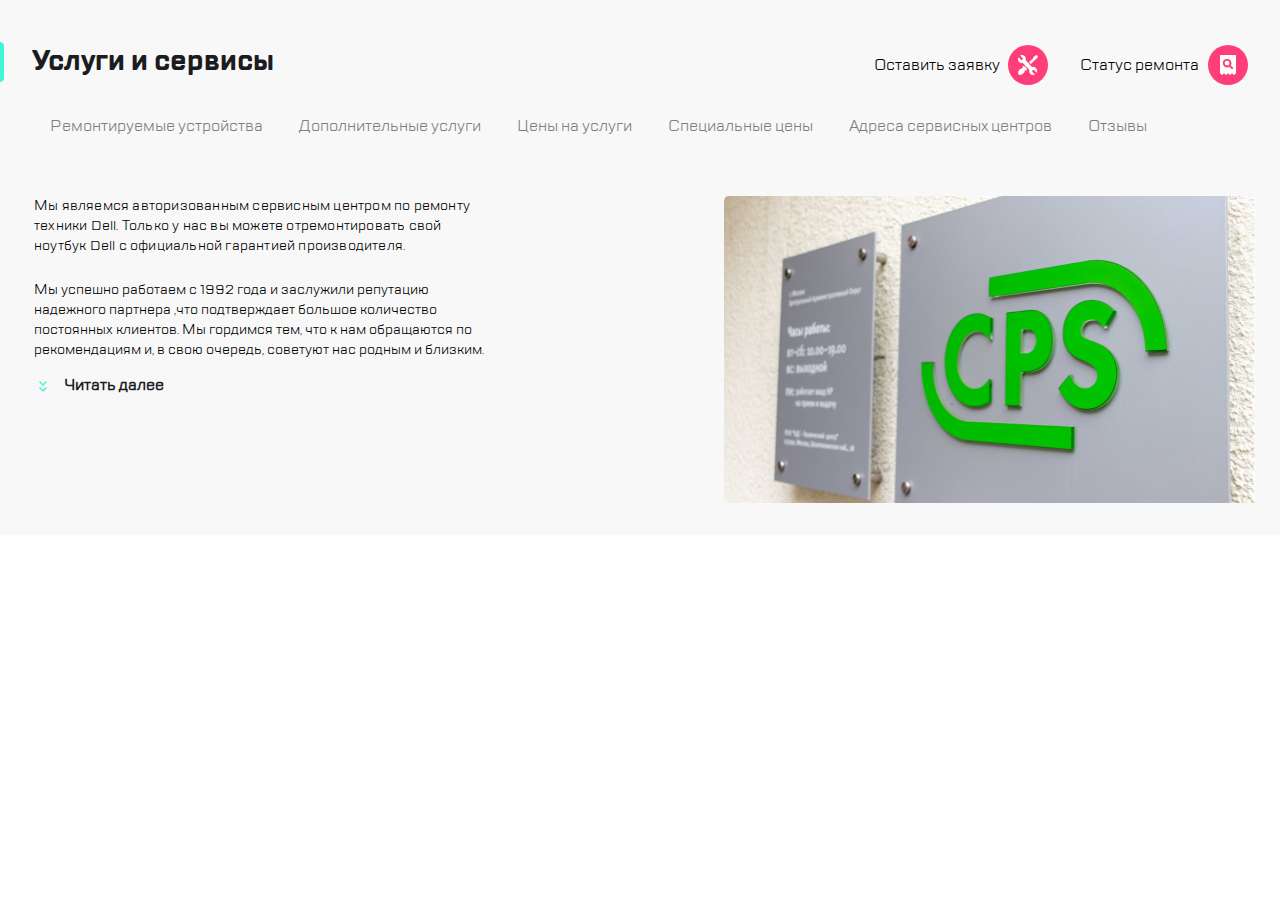
<file: index.html>
<!DOCTYPE html>
<html lang="ru">
<head>
    <meta charset="UTF-8">
    <meta http-equiv="X-UA-Compatible" content="IE=edge">
    <meta name="viewport" content="width=device-width, initial-scale=1.0">
    <link rel="stylesheet" type="text/css" href="css-style.css">
    <title>CPS</title>
</head>
<body>
    
  <header>
     <nav class="header">
         <ul class="header__navigation">
         <li class="header__navigation--icon-1">
             <a href="#">
                 <img src="images/icon_burger.png" >
             </a>
            </li>
         <li class="header__navigation--icon-2">
                <img src="images/Logo.svg">
         </li>
         <li class="header__navigation--icon-3">
                <img src="images/divider.png">
         </li>
         <li class="header__navigation--icon-4">
            <a href="#">
               <img src="images/call.png">
            </a>
        </li>
         <li class="header__navigation--icon-5">
            <a href="#">
               <img src="images/chat.png">
            </a>
        </li>
         <li class="header__navigation--icon-6">
            <a href="#">
               <img src="images/profile.png">
            </a>
        </li>
         <li class="header__navigation--icon-7">
               <img src="images/divider.png">
         </li>
         <li class="header__navigation--icon-8">
             <a href="#">
                <img src="images/setting.png">
             </a>
         </li>
         <li class="header__navigation--icon-9">
            <a href="#">
                <img src="images/search.png">
            </a>   
         </li>
        </ul>
    </nav> 
  </header>
  <main>
      <section class="main__header--wrapper">
        <h1 class="main__inner">Услуги и сервисы</h1>
        <div class="main__icon--1120">
      <div class="main__icon--1120--1">
        <a  href="#">
            <img src="images/setting.png">
         </a>
        </div>
        <div class="main__icon--1120--2">
         <a href="#">
            <img src="images/search.png">
        </a> 
        </div>
        </div>
    </section>
      <ul class="main__menu">
          <li><a class="menu__link link--1" href="#" >Ремонтируемые устройства</a></li>
          <li><a class="menu__link link--2" href="#" >Дополнительные услуги</a></li>
          <li><a class="menu__link link--3" href="#" >Цены на услуги</a></li></li>
          <li><a class="menu__link link--4" href="#" >Специальные цены</a></li>
          <li><a class="menu__link link--5" href="#" >Адреса сервисных центров</a></li>
          <li><a class="menu__link link--6" href="#" >Отзывы</a></li>
      </ul>
      <article class="main__article">
          <div class="main__article text">
              <p class="main__article text--1">Мы являемся авторизованным сервисным центром по ремонту техники Dell.
                   Только у нас вы можете отремонтировать свой ноутбук Dell с официальной гарантией производителя.</p>
              <p class="main__article text--2">Мы успешно работаем с 1992 года и заслужили репутацию надежного партнера
                  <span class="main__article text--2--1">,что подтверждает большое количество постоянных клиентов. 
                  Мы гордимся тем, что к нам обращаются по рекомендациям и, в свою очередь, советуют нас родным и близким.</span></p>
               <a class="main__article text--next" href="#" >Читать далее</a>
          </div>
          <div class="main__img">
              <img class="main__img--banner" src="images/banner1.jpg" alt="Баннер компании">
          </div>
        </article>
  </main>
</body>
</html>
</file>
<file: css-style.css>
@font-face {
    font-family: 'TT Lakes Regular';
    src: url('fonts/TTLakes-Regular.woff');
    font-weight: normal;
    font-style: normal;
    font-display: swap;
    }
    @font-face {
        font-family: 'TT Lakes Bold';
        src: url('fonts/TTLakes-Bold.woff');
        font-weight: normal;
        font-style: normal;
        font-display: swap;
        }

    body {
    width: 100%;
    height: auto;
    background: #FFFFFF;
    font-family: 'TT Lakes Regular';
    margin: 0 ;
    box-sizing: border-box;
    } 

    .header {
        height: 88px;
        border-bottom: 1px solid #D9FFF5;
    }

    .header__navigation {
        display: flex;
        justify-content: space-between;
        padding: 18.59px 16px;
        align-items: center;
        margin: 0;
        list-style: none;
    }
    .main__header--wrapper {
        display: flex;
        align-items:center;
        justify-content: space-between;
    }
    .main__icon--1120 {
        display: inline-flex;
        margin: 42px 32px 0 0;
        font-size: 16px; 
    }
    .main__icon--1120 a {
        background: #FF3E79;
        width: 40px;
        height: 40px;
        border-radius: 50%;
        display: flex;
        align-items:center;
        justify-content: center;
    }
    .main__icon--1120--1 {
        margin-right: 32px;
        display:inline-flex;  
    }
    .main__icon--1120--2 {
        display:inline-flex;  
    }
    .main__icon--1120--1::before {
        content:"Оставить заявку";
        align-self: center;
        margin-right: 8px;  
    }
    .main__icon--1120--2::before {
        content:"Статус ремонта";
        align-self: center;
        margin-right: 9px;
    }

    .header__navigation--icon-1 a {
        width: 18px;
        height: 16px;
    }
    
    .header__navigation--icon-1,
    .header__navigation--icon-8,
    .header__navigation--icon-9 {
        background: #FF3E79;
        width: 40px;
        height: 40px;
        border-radius: 50%; 
        display: flex;
        align-items:center;
        justify-content: center; 
    }

    .header__navigation--icon-8 a,
    .header__navigation--icon-5 a {
        width: 20px;
        height: 20px;
    }
    .header__navigation--icon-9 a {
        width: 16px;
        height: 20px;
    }
    
    .header__navigation--icon-4,
    .header__navigation--icon-5,
    .header__navigation--icon-6,
    .header__navigation--icon-7 {
        display: none
    }
    main {
        background: #F8F8F8;
        height: 509px;
    }
    .main__inner {
        position: relative;
        font-size: 28px;
        padding: 24px 16px;
        color:#1B1C21;
        font-family: 'TT Lakes Bold';
        margin: 0;   
    }
    .main__inner::before {
        content: "";
        position: absolute;
        width: 4px; 
        height: 40px;
        background:url(images/highlight.png);
        left: 0; 
    }
    .main__menu {
        display:flex;
        overflow: auto;
        white-space: nowrap;
        padding-left: 16px;
        list-style: none;   
    }
    .menu__link {
        display: inline-flex;
        align-items: center;
        padding: 0 16px;
        font-size: 16px;
        color: #7E7E82;
        height: 40px;
        text-decoration: none;
        border: 2px solid transparent;      
    }
    .menu__link:hover {
        border: 2px solid #B8FFEC;
        border-radius: 6px;
        background: #FFFFFF;
        height: 40px;
    }
    .main__article .text--1 {
        font-size: 14px;
        line-height: 18px;
        margin-bottom: 16px;
        padding: 0 16px;
        letter-spacing: 0.2px;
    }
    .main__article .text--2 {
        display: none;
    }
    .main__article .text--next {
        font-size: 16px;
        font-weight: bold;
        color: #1B1C21;
        text-decoration: none;
        padding-left: 48px;
        position: relative;
    }
    .text--next::before {
        content: "";
        position: absolute;
        background: url(images/expand.png);
        left: 16px;
        width: 24px;
        height: 24px;
    }
    .main__img {
        margin-top: 16px;
        margin-bottom: 35px;
    }
    .main__img--banner {
        width: 100%;
    }

    
    @media (min-width:768px)  {
        
    body {
        width: 100%;
        height: 504px;   
    }
    .header__navigation--icon-1 {
        order: -2;
    }
    .header__navigation--icon-2 {
        padding-right: 250.73px;
    }
    .header__navigation--icon-3 {
        order: -1;
    }
    .header__navigation--icon-4 a {
        width: 17.96px;
        height: 17.96px;
    }
    .header__navigation--icon-6 a {
        width: 20px;
        height: 18px;
    }
    .header__navigation--icon-4,
    .header__navigation--icon-5,
    .header__navigation--icon-6 {
        background: #FF3E79;
        width: 40px;
        height: 40px;
        border-radius: 50%;
        display: flex;
        align-items:center;
        justify-content: center;        
    }
    .header__navigation--icon-4,
    .header__navigation--icon-5,
    .header__navigation--icon-6,
    .header__navigation--icon-7 {
        display:flex
    }

    .main__inner {
        padding: 24px 24px;   
    }
    .main__menu {
        padding: 0 24px;
    }
    .main__menu a {
        white-space: nowrap;
    } 
    .main__article .text {
        font-size: 14px;
        width: 336px;
        float: left;   
    }
    .main__article .text--1 {
        margin-top: 32px;
        padding-left: 24px;
        line-height: 20px;
    }
    .main__article .text--2 {
        display: block;
        margin-top: 24px;
        padding-left: 24px;
        line-height: 20px;
    }
    .main__article .text--2--1 {
        display: none;
    }
    .main__article .text--next {
        padding-left: 57px;
    }
    .main__article .text--next::before {
        
        margin-left: 10px;
    }
    .main__img {
        float: right;
        margin-top: 32px;     
    }
    .main__img--banner {
        width: 360px;
        height: 208px;
        border-radius: 5px;
        padding-right: 25px;
    }
        
    }

    @media (min-width:1120px) {
        
        body, main {
            height: 535px;
        }
        header {
            display: none;
        }
        .main__inner {
            padding: 42px 32px 8.37px 32px
        }
        .main__article .text {
            width: 490px;
            height: 160px;
        }
        .main__article .text--2--1{
            display: block;
            display: inline;
        }
        .main__article .text--1,
        .main__article .text--2 {
            padding-left: 34px;
        }
        .main__article .text--next {
            padding-left: 64px;
        }
        .main__article .text--next::before {
            margin-left: 15px;
        }
        .main__img--banner {
            width: 531.35px;
            height: 307px;
            border-radius: 5px;
            margin-bottom: 76.24px;  
        }
        .main__menu {
            overflow: visible;
            white-space: normal;
            padding-left: 32px;  
        }
        .menu__link .link--6 {
            margin-left: 56px;
        }
        
    }
    
     @media (max-width:1119px) {
        .main__icon--1120 {
            display:none;
        }
     }
</file>
